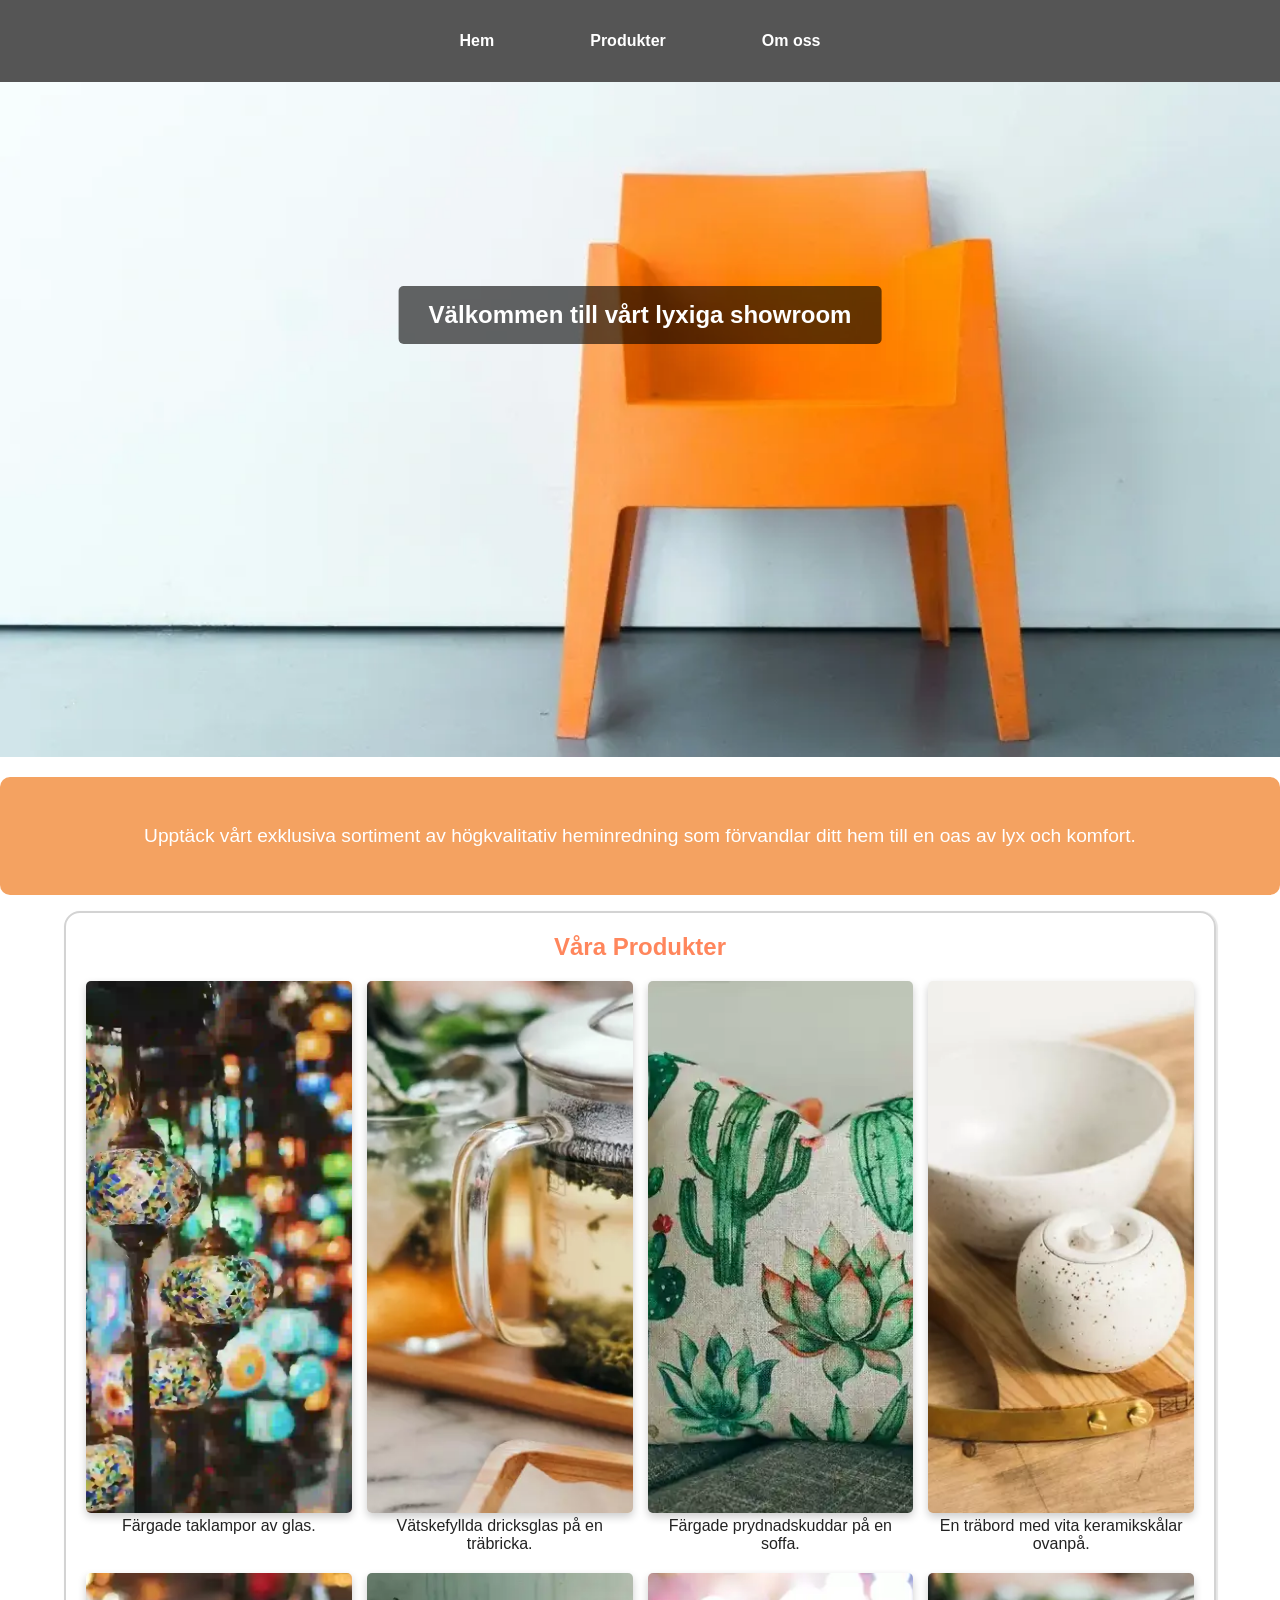
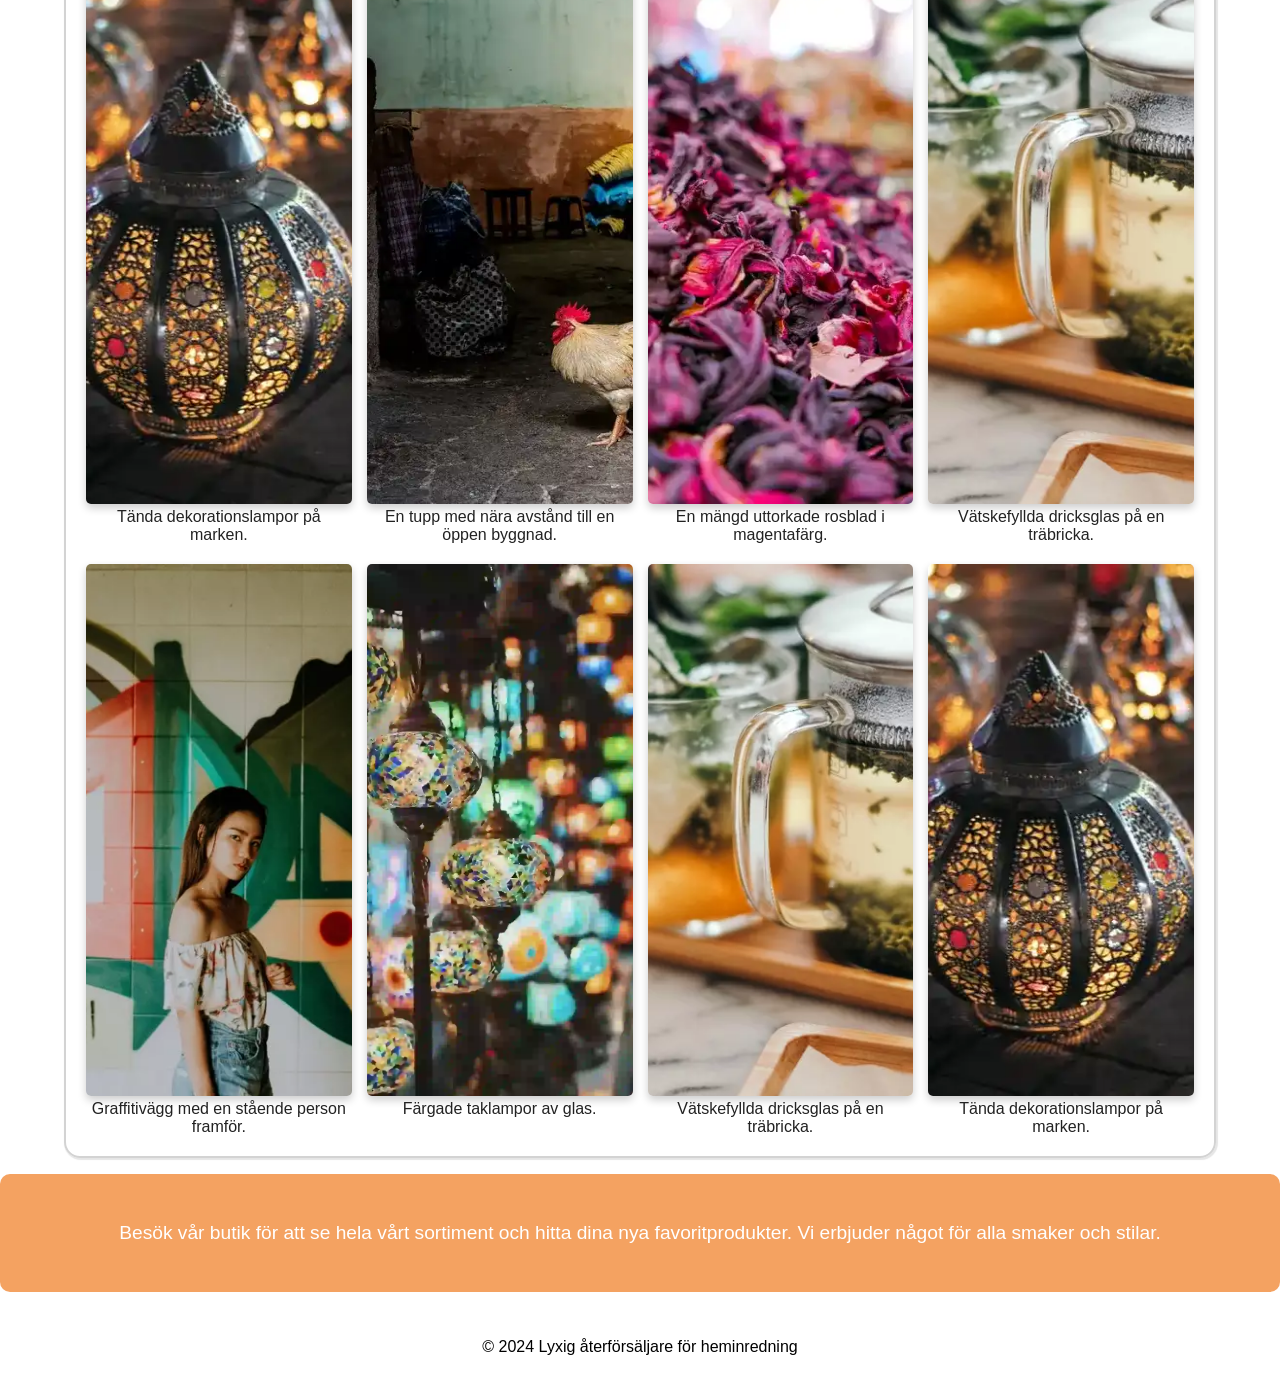
<file: index.html>
<!DOCTYPE html>
<html lang="sv">
<head>
    <meta charset="UTF-8">
    <meta name="viewport" content="width=device-width, initial-scale=1.0">
    <title>Lyxig återförsäljare för heminredning</title>
    <link rel="stylesheet" href="CSS/styles.min.css"> 
</head>
<body>
    <!------------------ HEM-SIDA ------------------>
    <!-- Huvudbehållare-->
    <header>
        <!-- Navigationsmeny -->
        <nav aria label="Huvudnavigering">
            <ul class="navigation">
                <li><a href="index.html" aria-label="Länk till hemadressen">Hem</a></li>
                <li><a href="produkter.html" aria-label="Länk till produktsidan">Produkter</a></li>
                <li><a href="om-oss.html" aria-label="Länk till om oss-sida">Om oss</a></li>
            </ul>
        </nav>
        
        <!-- Huvudrubrik med hero-bild -->
        <section class="huvud-sektion">
            <figure>
                <img src="Bilder/hero.webp" alt="Närbild av en orange stol med vit bakgrund.">
            </figure>    
            <div class="huvudrubrik">
                <h1>Välkommen till vårt lyxiga showroom</h1>
            </div>
        </section>
    </header>
    
    <!-- Framsida - Huvudinnehåll -->
    <main>  
        <!-- Introduktionsinnehåll -->
        <section class="introduktion-text">
            <p>Upptäck vårt exklusiva sortiment av högkvalitativ heminredning som förvandlar ditt hem till en oas av lyx och komfort.</p>
        </section>
        
        <!-- Produktgalleri -->
        <section class="produkt-sektion">
            <h2 class="produkt-underrubrik">Våra Produkter</h2>
            <!-- Produkter i första raden -->
            <div class="produkter">
                <figure tabindex="0">
                    <img src="Bilder/glaslampor.webp" srcset="Bilder/glaslampor-615.webp 615w, Bilder/glaslampor-812.webp 812w, Bilder/glaslampor-1033.webp 1033w, Bilder/glaslampor-1215.webp 1215w" sizes="(max-width: 680px) 100vw, (min-width: 680px) 50vw, 33vw" alt="Färgglada glaslampor som hänger från ett tak." loading="lazy">
                    <figcaption>Färgade taklampor av glas.</figcaption>
                </figure>
                <figure tabindex="0">
                    <img src="Bilder/dricksglas.webp" alt="En träbricka med dricksglas på." loading="lazy">
                    <figcaption>Vätskefyllda dricksglas på en träbricka.</figcaption>
                </figure> 
                <figure tabindex="0">  
                    <img src="Bilder/prydnadskuddar.webp" alt="Prydnadskuddar på en soffa." loading="lazy">
                    <figcaption>Färgade prydnadskuddar på en soffa.</figcaption>
                </figure>  
                <figure tabindex="0">   
                    <img src="Bilder/keramikskål.webp" alt="Vita keramikskålar på en träbord." loading="lazy">
                    <figcaption>En träbord med vita keramikskålar ovanpå.</figcaption>
                </figure>
            </div>
            <!-- Produkter i andra raden -->
            <div class="produkter">
                <figure tabindex="0">
                    <img src="Bilder/dekorationslampor.webp" alt="Dekorativa lampor med belysning." loading="lazy">
                    <figcaption>Tända dekorationslampor på marken.</figcaption>
                </figure>
                <figure tabindex="0">   
                    <img src="Bilder/tupp.webp" alt="En stående tupp nära en byggnad." loading="lazy">
                    <figcaption>En tupp med nära avstånd till en öppen byggnad.</figcaption>
                </figure>
                <figure tabindex="0">    
                    <img src="Bilder/uttorkade-rosblad.webp" alt="Magentafärgade rosblad som uttorkat." loading="lazy">
                    <figcaption>En mängd uttorkade rosblad i magentafärg.</figcaption>
                </figure>    
                <figure tabindex="0">
                    <img src="Bilder/dricksglas.webp" alt="En träbricka med dricksglas på." loading="lazy">
                    <figcaption>Vätskefyllda dricksglas på en träbricka.</figcaption>
                </figure>    
            </div>
            <!-- Produkter i tredje raden -->
            <div class="produkter">
                <figure tabindex="0">
                    <img src="Bilder/graffitivägg.webp" alt="En stående person framför en vägg med graffiti." loading="lazy">
                    <figcaption>Graffitivägg med en stående person framför.</figcaption>
                </figure> 
                <figure tabindex="0"> 
                    <img src="Bilder/glaslampor.webp" srcset="Bilder/glaslampor-615.webp 615w, Bilder/glaslampor-812.webp 812w, Bilder/glaslampor-1033.webp 1033w, Bilder/glaslampor-1215.webp 1215w" sizes="(max-width: 680px) 100vw, (min-width: 680px) 50vw, 33vw" alt="Färgglada glaslampor som hänger från ett tak." loading="lazy">
                    <figcaption>Färgade taklampor av glas.</figcaption>
                </figure> 
                <figure tabindex="0">    
                    <img src="Bilder/dricksglas.webp" alt="En träbricka med dricksglas på." loading="lazy">
                    <figcaption>Vätskefyllda dricksglas på en träbricka.</figcaption>
                </figure> 
                <figure tabindex="0">    
                    <img src="Bilder/dekorationslampor.webp" alt="Dekorativa lampor med belysning." loading="lazy">
                    <figcaption>Tända dekorationslampor på marken.</figcaption>
                </figure>    
            </div>
        </section>
        
        <!-- Inbjudande text till butiksbesök -->
        <section class="butik-tilläggstext">
            <p>Besök vår butik för att se hela vårt sortiment och hitta dina nya favoritprodukter. Vi erbjuder något för alla smaker och stilar.</p>
        </section>
    </main>
    
    <!-- Sidfot -->
    <footer>
        <p>&copy; 2024 Lyxig återförsäljare för heminredning</p>
    </footer>
</body>
</html>
</file>
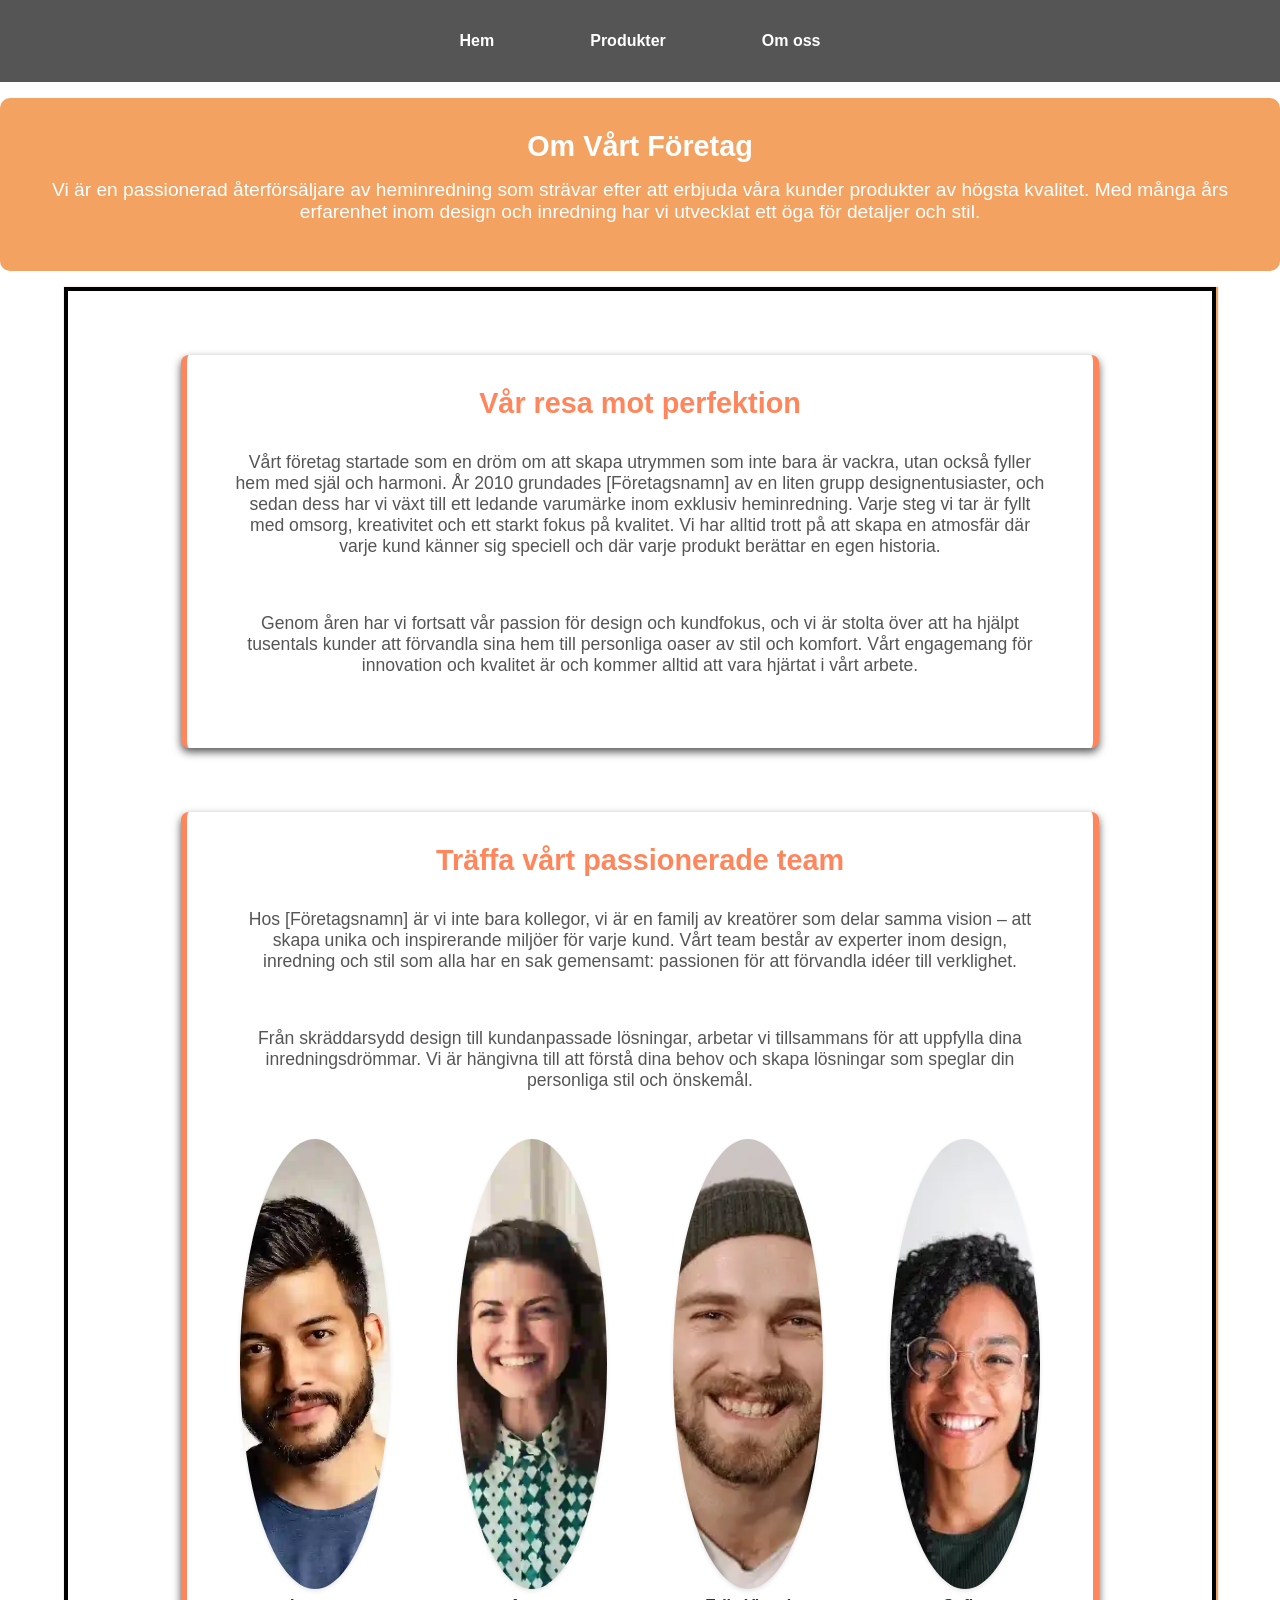
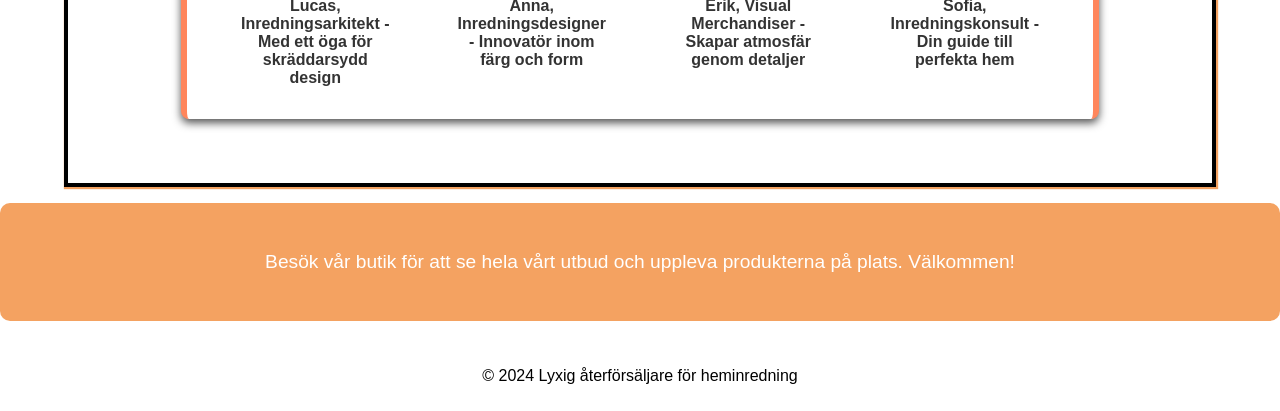
<file: om-oss.html>
<!DOCTYPE html>
<html lang="sv">
<head>
    <meta charset="UTF-8">
    <meta name="viewport" content="width=device-width, initial-scale=1.0">
    <title>Om Oss</title>
    <link rel="stylesheet" href="CSS/styles.min.css"> 
</head>
<body>
    <!------------------ OM-OSS-SIDA ------------------>
    <!-- Huvudbehållare -->
    <header>
        <nav aria-label="Huvudnavigering">
            <ul class="navigation">
                <li><a href="index.html" aria-label="Länk till hemadressen">Hem</a></li>
                <li><a href="produkter.html" aria-label="Länk till produktsidan">Produkter</a></li>
                <li><a href="om-oss.html" aria-label="Länk till om oss-sida">Om oss</a></li>
            </ul>
        </nav>
    </header>

    <!-- Om oss - Huvudinnehåll -->
    <main>
        <section class="introduktion-text">
            <h1>Om Vårt Företag</h1>
            <p>Vi är en passionerad återförsäljare av heminredning som strävar efter att erbjuda våra kunder produkter av högsta kvalitet. Med många års erfarenhet inom design och inredning har vi utvecklat ett öga för detaljer och stil.</p>
        </section>
        <!-- Företagsinformation -->    
        <section class="om-oss-behållare">
            <article class="vår-historia">
                <h2>Vår resa mot perfektion</h2>
                <p>
                    Vårt företag startade som en dröm om att skapa utrymmen som inte bara är vackra, 
                    utan också fyller hem med själ och harmoni. År 2010 grundades [Företagsnamn] av en liten grupp designentusiaster, 
                    och sedan dess har vi växt till ett ledande varumärke inom exklusiv heminredning. Varje steg vi tar är fyllt med omsorg, kreativitet 
                    och ett starkt fokus på kvalitet. Vi har alltid trott på att skapa en atmosfär där varje kund känner sig speciell och 
                    där varje produkt berättar en egen historia.
                </p>
                <p>
                    Genom åren har vi fortsatt vår passion för design och kundfokus, och vi är stolta över att ha hjälpt tusentals kunder 
                    att förvandla sina hem till personliga oaser av stil och komfort. Vårt engagemang för innovation och kvalitet är och kommer alltid att vara 
                    hjärtat i vårt arbete.
                </p>
            </article>            

            <article class="vårt-team">
                <h2>Träffa vårt passionerade team</h2>
                <p>
                    Hos [Företagsnamn] är vi inte bara kollegor, vi är en familj av kreatörer som delar samma vision – att skapa unika och inspirerande miljöer för varje kund. 
                    Vårt team består av experter inom design, inredning och stil som alla har en sak gemensamt: passionen för att förvandla idéer till verklighet.
                </p>
                <p>
                    Från skräddarsydd design till kundanpassade lösningar, arbetar vi tillsammans för att uppfylla dina inredningsdrömmar. Vi är hängivna till att förstå dina behov och skapa lösningar som speglar din personliga stil och önskemål.
                </p>
                <div class="företag-team">
                    <figure tabindex="0">
                        <img src="/Bilder/Företagsperson1.webp" alt="Porträtt av företagets inredningsarkitekt" loading="lazy">
                        <figcaption>Lucas, Inredningsarkitekt - Med ett öga för skräddarsydd design</figcaption>
                    </figure>
                    <figure tabindex="0">
                        <img src="/Bilder/Företagsperson2.webp" alt="Porträtt av företagets inredningsdesigner" loading="lazy">
                        <figcaption>Anna, Inredningsdesigner - Innovatör inom färg och form</figcaption>
                    </figure>  
                    <figure tabindex="0">
                        <img src="/Bilder/Företagsperson3.webp" alt="Porträtt av företagets visual merchandiser" loading="lazy">
                        <figcaption>Erik, Visual Merchandiser - Skapar atmosfär genom detaljer</figcaption>
                    </figure>
                    <figure tabindex="0">
                        <img src="/Bilder/Företagsperson4.webp" alt="Porträtt av företagets inredningskonsult" loading="lazy">
                        <figcaption>Sofia, Inredningskonsult - Din guide till perfekta hem</figcaption>
                    </figure> 
                </div>
            </article>            
        </section>    

        <!-- Inbjudande text för köp -->
        <section class="butik-tilläggstext">
            <p>Besök vår butik för att se hela vårt utbud och uppleva produkterna på plats. Välkommen!</p>
        </section>
    </main>

    <!-- Sidfot -->
    <footer>
        <p>&copy; 2024 Lyxig återförsäljare för heminredning</p>
    </footer>
</body>
</html>
</file>
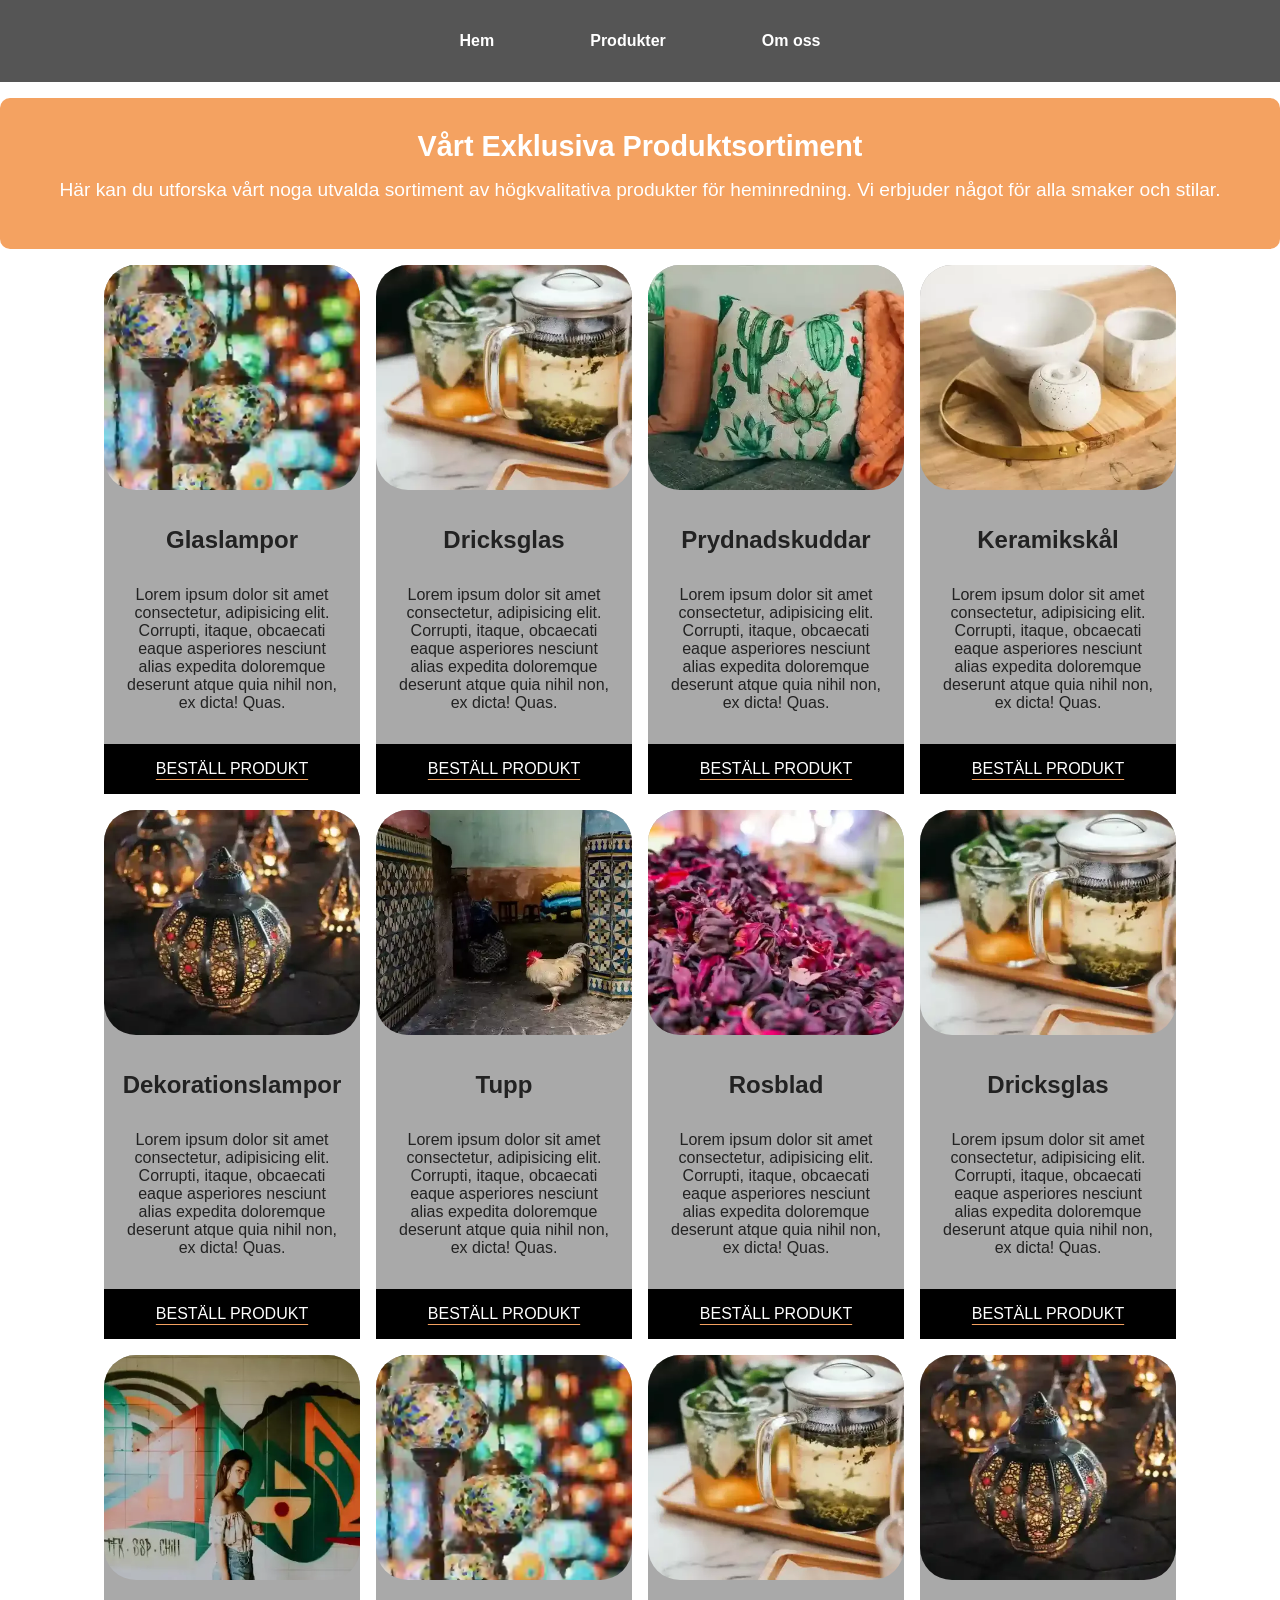
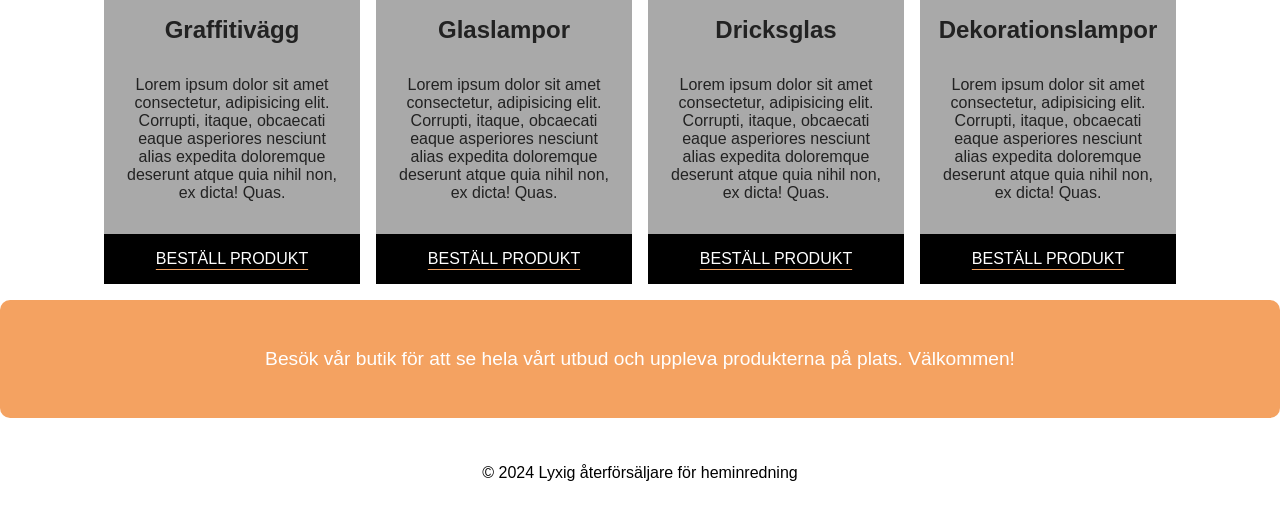
<file: produkter.html>
<!DOCTYPE html>
<html lang="sv">
<head>
    <meta charset="UTF-8">
    <meta name="viewport" content="width=device-width, initial-scale=1.0">
    <title>Våra Produkter</title>
    <link rel="stylesheet" href="CSS/styles.min.css"> 
</head>
<body>
    <!------------------ PRODUKT-SIDA ------------------>
    <!-- Huvudbehållare -->
    <header>
        <nav aria-label="Huvudnavigering">
            <ul class="navigation">
                <li><a href="index.html" aria-label="Länk till hemadressen">Hem</a></li>
                <li><a href="produkter.html" aria-label="Länk till produktsidan">Produkter</a></li>
                <li><a href="om-oss.html" aria-label="Länk till om oss-sida">Om oss</a></li>
            </ul>
        </nav>
    </header>

    <!-- Produkt - Huvudinnehåll -->
    <main>
        <section class="introduktion-text">
            <h1>Vårt Exklusiva Produktsortiment</h1>
            <p>Här kan du utforska vårt noga utvalda sortiment av högkvalitativa produkter för heminredning. Vi erbjuder något för alla smaker och stilar.</p>
        </section>

        <!-- Produktsortiment -->
        <section class="produktbehållare">
            <div class="produkt-kort" tabindex="0">
                <figure>
                    <img class="produkt-kortbild" src="Bilder/glaslampor-produkt.webp" alt="Färgglada glaslampor som hänger från ett tak.">
                </figure>
                <div class="produkt-innehåll">
                <h2>Glaslampor</h2>
                <p>Lorem ipsum dolor sit amet consectetur, adipisicing elit. Corrupti, itaque, obcaecati eaque asperiores nesciunt alias expedita doloremque deserunt atque quia nihil non, ex dicta! Quas.</p>
                <a href="#" role="button">BESTÄLL PRODUKT</a>
                </div>
            </div>
            <div class="produkt-kort" tabindex="0">
                <figure>
                    <img class="produkt-kortbild" src="Bilder/dricksglas-produkt.webp" alt="En träbricka med dricksglas på." loading="lazy">
                </figure>
                <div class="produkt-innehåll">
                <h2>Dricksglas</h2>
                <p>Lorem ipsum dolor sit amet consectetur, adipisicing elit. Corrupti, itaque, obcaecati eaque asperiores nesciunt alias expedita doloremque deserunt atque quia nihil non, ex dicta! Quas.</p>
                <a href="#" role="button">BESTÄLL PRODUKT</a>
                </div>
            </div>  
            <div class="produkt-kort" tabindex="0">
                <figure>
                    <img class="produkt-kortbild" src="Bilder/prydnadskuddar-produkt.webp" alt="Prydnadskuddar på en soffa." loading="lazy">
                </figure>
                <div class="produkt-innehåll">
                <h2>Prydnadskuddar</h2>
                <p>Lorem ipsum dolor sit amet consectetur, adipisicing elit. Corrupti, itaque, obcaecati eaque asperiores nesciunt alias expedita doloremque deserunt atque quia nihil non, ex dicta! Quas.</p>
                <a href="#" role="button">BESTÄLL PRODUKT</a>
                </div>
            </div>    
            <div class="produkt-kort" tabindex="0">
                <figure>
                    <img class="produkt-kortbild" src="Bilder/keramikskål-produkt.webp" alt="Vita keramikskålar på en träbord." loading="lazy">
                </figure>
                <div class="produkt-innehåll">
                <h2>Keramikskål</h2>
                <p>Lorem ipsum dolor sit amet consectetur, adipisicing elit. Corrupti, itaque, obcaecati eaque asperiores nesciunt alias expedita doloremque deserunt atque quia nihil non, ex dicta! Quas.</p>
                <a href="#" role="button">BESTÄLL PRODUKT</a>
                </div>
            </div>    
            <div class="produkt-kort" tabindex="0">
                <figure>
                    <img class="produkt-kortbild" src="Bilder/dekorationslampor-produkt.webp" alt="Dekorativa lampor med belysning." loading="lazy">
                </figure>
                <div class="produkt-innehåll">
                <h2>Dekorationslampor</h2>
                <p>Lorem ipsum dolor sit amet consectetur, adipisicing elit. Corrupti, itaque, obcaecati eaque asperiores nesciunt alias expedita doloremque deserunt atque quia nihil non, ex dicta! Quas.</p>
                <a href="#" role="button">BESTÄLL PRODUKT</a>
                </div>
            </div>    
            <div class="produkt-kort" tabindex="0">
                <figure>
                    <img class="produkt-kortbild" src="Bilder/tupp-produkt.webp" alt="En stående tupp nära en byggnad." loading="lazy">
                </figure>
                <div class="produkt-innehåll">
                <h2>Tupp</h2>
                <p>Lorem ipsum dolor sit amet consectetur, adipisicing elit. Corrupti, itaque, obcaecati eaque asperiores nesciunt alias expedita doloremque deserunt atque quia nihil non, ex dicta! Quas.</p>
                <a href="#" role="button">BESTÄLL PRODUKT</a>
                </div>
            </div>    
            <div class="produkt-kort" tabindex="0">
                <figure>
                    <img class="produkt-kortbild" src="Bilder/uttorkade-rosblad-produkt.webp" alt="Magentafärgade rosblad som uttorkat." loading="lazy">
                </figure>
                <div class="produkt-innehåll">
                <h2>Rosblad</h2>
                <p>Lorem ipsum dolor sit amet consectetur, adipisicing elit. Corrupti, itaque, obcaecati eaque asperiores nesciunt alias expedita doloremque deserunt atque quia nihil non, ex dicta! Quas.</p>
                <a href="#" role="button">BESTÄLL PRODUKT</a>
                </div>
            </div>    
            <div class="produkt-kort" tabindex="0">
                <figure>
                    <img class="produkt-kortbild" src="Bilder/dricksglas-produkt.webp" alt="En träbricka med dricksglas på." loading="lazy">
                </figure>
                <div class="produkt-innehåll">
                <h2>Dricksglas</h2>
                <p>Lorem ipsum dolor sit amet consectetur, adipisicing elit. Corrupti, itaque, obcaecati eaque asperiores nesciunt alias expedita doloremque deserunt atque quia nihil non, ex dicta! Quas.</p>
                <a href="#" role="button">BESTÄLL PRODUKT</a>
                </div>
            </div>    
            <div class="produkt-kort" tabindex="0">
                <figure>
                    <img class="produkt-kortbild" src="Bilder/graffitivägg-produkt.webp" alt="En stående person framför en vägg med graffiti." loading="lazy">
                </figure>
                <div class="produkt-innehåll">
                <h2>Graffitivägg</h2>
                <p>Lorem ipsum dolor sit amet consectetur, adipisicing elit. Corrupti, itaque, obcaecati eaque asperiores nesciunt alias expedita doloremque deserunt atque quia nihil non, ex dicta! Quas.</p>
                <a href="#" role="button">BESTÄLL PRODUKT</a>
                </div>
            </div>    
            <div class="produkt-kort" tabindex="0">
                <figure>
                    <img class="produkt-kortbild" src="Bilder/glaslampor-produkt.webp" alt="Färgglada glaslampor som hänger från ett tak." loading="lazy">
                </figure>
                <div class="produkt-innehåll">
                <h2>Glaslampor</h2>
                <p>Lorem ipsum dolor sit amet consectetur, adipisicing elit. Corrupti, itaque, obcaecati eaque asperiores nesciunt alias expedita doloremque deserunt atque quia nihil non, ex dicta! Quas.</p>
                <a href="#" role="button">BESTÄLL PRODUKT</a>
                </div>
            </div>    
            <div class="produkt-kort" tabindex="0">
                <figure>
                    <img class="produkt-kortbild" src="Bilder/dricksglas-produkt.webp" alt="En träbricka med dricksglas på." loading="lazy">
                </figure>
                <div class="produkt-innehåll">
                <h2>Dricksglas</h2>
                <p>Lorem ipsum dolor sit amet consectetur, adipisicing elit. Corrupti, itaque, obcaecati eaque asperiores nesciunt alias expedita doloremque deserunt atque quia nihil non, ex dicta! Quas.</p>
                <a href="#" role="button">BESTÄLL PRODUKT</a>
                </div>
            </div>    
            <div class="produkt-kort" tabindex="0">
                <figure>
                    <img class="produkt-kortbild" src="Bilder/dekorationslampor-produkt.webp" alt="Dekorativa lampor med belysning." loading="lazy">
                </figure>
                <div class="produkt-innehåll">
                <h2>Dekorationslampor</h2>
                <p>Lorem ipsum dolor sit amet consectetur, adipisicing elit. Corrupti, itaque, obcaecati eaque asperiores nesciunt alias expedita doloremque deserunt atque quia nihil non, ex dicta! Quas.</p>
                <a href="#" role="button">BESTÄLL PRODUKT</a>
                </div>
            </div>          
        </section>

        <!-- Inbjudande text för köp -->
        <section class="butik-tilläggstext">
            <p>Besök vår butik för att se hela vårt utbud och uppleva produkterna på plats. Välkommen!</p>
        </section>
    </main>

    <!-- Sidfot -->
    <footer>
        <p>&copy; 2024 Lyxig återförsäljare för heminredning</p>
    </footer>
</body>
</html>
</file>
<file: CSS/styles.min.css>
.huvud-sektion,body{background-color:#fff}.huvud-sektion,.introduktion-text,.produkt-sektion,.produkter figure,footer{text-align:center}*{margin:0;padding:0;box-sizing:border-box}body{color:#222;font-family:"DM Sans",sans-serif;font-weight:400;font-size:clamp(1rem, 1.25vw, 1.25rem);font-style:normal}header{background-color:#555;color:#fff}.navigation{display:flex;justify-content:center;align-items:center;gap:2rem;padding:2rem;list-style-type:none}.navigation a{color:#fff;text-decoration:none;font-weight:700}.navigation a:hover,.produkt-kort a{text-decoration:underline rgb(244,162,97);text-underline-offset:5px}.huvud-sektion img{width:100%;height:60vh;object-fit:cover;object-position:center}.huvudrubrik{position:absolute;top:50%;left:50%;transform:translate(-50%,-50%);background-color:rgba(0,0,0,.6);color:#fff;padding:10px 20px;border-radius:5px;font-size:clamp(1rem, 2vw, 2.5rem)}.introduktion-text{margin:1rem auto;padding:2rem;font-size:clamp(2rem, 1.5vw, 1.3rem);background-color:#f4a261;color:#fff;border-radius:10px}.produkt-sektion{padding:20px;width:90%;margin:0 auto;border:2px solid #d3d3d3;border-radius:1rem;box-shadow:1px 1px 1px 1px rgba(0,0,0,.103)}.produkt-underrubrik{color:#ff865c}.produkter{display:grid;grid-template-columns:repeat(2,1fr);gap:15px;justify-items:center;margin-top:20px}.produkt-innehåll,.produktbehållare{justify-content:center;display:flex}.produkter img{width:100%;aspect-ratio:1/2;object-fit:cover;border-radius:5px;box-shadow:0 4px 8px rgba(0,0,0,.2)}.butik-tilläggstext{text-align:center;margin:1rem auto;padding:2rem;font-size:clamp(1rem, 1.25vw, 1.3rem);background-color:#f4a261;color:#fff;border-radius:10px}footer{color:#000;padding:10px 0;margin-top:20px}.produkt-kort a,.produkt-kort h2,p{padding:1rem;text-align:center}.produktbehållare{align-items:center;gap:1rem;flex-wrap:wrap}.produkt-kort{background:#a9a9a9;width:20%;border-radius:2rem}.produkt-kortbild{background-color:#0ff;width:100%;height:25vh;object-fit:cover;margin-bottom:1rem;border-radius:2rem}.produkt-kort a{background-color:#000;color:#fff;width:100%;margin-top:1rem;margin-bottom:auto}.produkt-innehåll{align-items:center;flex-direction:column}.produkt-kort:hover{background-color:#f4a261;cursor:pointer}.om-oss-behållare{border:4px solid #000;display:flex;justify-content:center;align-items:center;flex-direction:column;text-align:center;width:90%;margin:auto;padding:2rem;box-shadow:1px 1px 1px 1px #f4a261}.vår-historia,.vårt-team{padding:2rem;margin:2rem auto;background-color:#fff;border-left:6px solid #ff865c;border-right:6px solid #ff865c;border-radius:8px;box-shadow:0 4px 8px rgba(0,0,0,.669)}.vår-historia h2,.vårt-team h2{color:#ff865c;font-size:1.8rem;margin-bottom:1rem}.vår-historia p,.vårt-team p{font-size:1.1rem;color:#555;margin-bottom:1.5rem}.företag-team{display:grid;gap:1.5rem;justify-items:center;margin-top:2rem;width:100%}.företag-team figure{display:flex;flex-direction:column;align-items:center;justify-content:flex-start;text-align:center;margin:0 auto;max-width:150px}.företag-team img{width:100%;height:50vh;object-fit:cover;border-radius:50%;box-shadow:0 2px 4px rgba(0,0,0,.1);transition:transform .3s ease-in-out}.företag-team img:hover{transform:scale(1.05);filter:brightness(70%)}.företag-team figcaption{margin-top:.5rem;font-size:1rem;color:#333;font-weight:600;text-align:center}@media (max-width:680px){.produkter{grid-template-columns:repeat(1,1fr)}.huvudrubrik{top:30%;padding:5px 10px;font-size:1rem}.butik-tilläggstext,.introduktion-text{font-size:1.5rem}.produkt-kort{width:90%}.om-oss-behållare{font-size:1.2rem}.företag-team{grid-template-columns:1fr;width:100%}.vår-historia,.vårt-team{width:100%;padding:1rem;margin-bottom:1.5rem}.huvud-sektion img{height:45vh}}@media (min-width:680px){.företag-team,.produkter{grid-template-columns:repeat(2,1fr)}.navigation{gap:4rem}.butik-tilläggstext,.introduktion-text{font-size:1.5rem}.huvudrubrik{top:30%;font-size:1rem}.produkt-kort{width:35%}.om-oss-behållare{font-size:1.1rem}.vår-historia,.vårt-team{width:80%;margin-bottom:2rem}}@media (min-width:1124px){.företag-team,.produkter{grid-template-columns:repeat(4,1fr)}.navigation{gap:6rem}.butik-tilläggstext,.introduktion-text{font-size:1.2rem}.huvudrubrik,.om-oss-behållare{font-size:1rem}.huvudrubrik{top:35%;padding:15px 30px}.produkt-kort{width:20%}.vår-historia,.vårt-team{width:85%;margin-bottom:2rem}.huvud-sektion img{height:75vh}}
</file>
